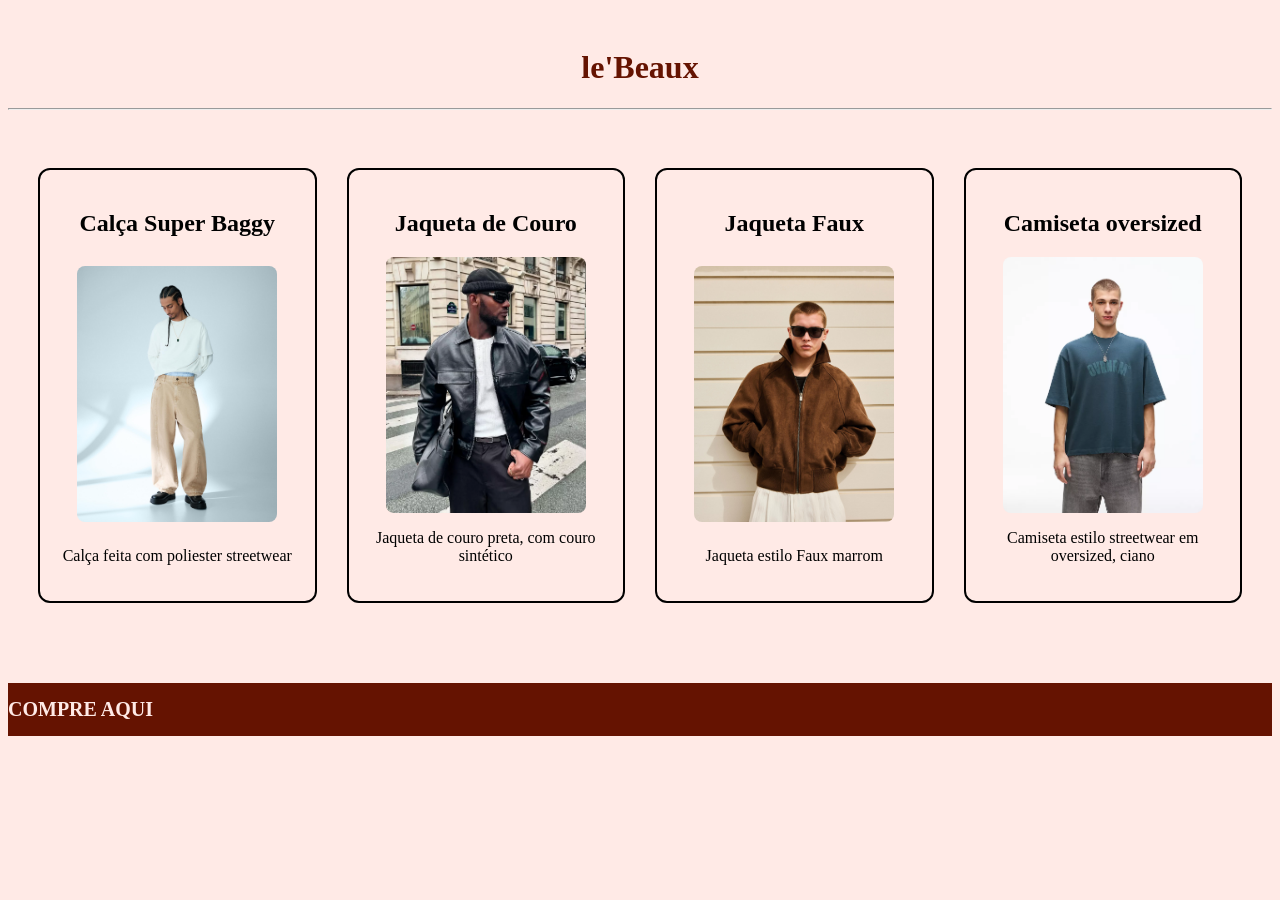
<file: atividade3/index.html>
<!DOCTYPE html>
<html lang="pt-br">
<head>
    <meta charset="UTF-8">
    <meta name="viewport" content="width=device-width, initial-scale=1.0">
    <link rel="stylesheet" href="style.css">
    <title>le'Beaux</title>
    <!--Trabalho em Dupla
    - Felipe Bortoto dos Santos
    - Nathan Rodrigues Fraile Veiga
    -->
</head>
<body>
    <header>
        <div class = cabecalho>
            <h1>le'Beaux</h1>
            <hr>
        </div>
    </header>

        <div class = grid-container>
            <div class = grid-item>
                <h2>Calça Super Baggy</h2>
                <img src="imagens/Calça.jpg" alt="foto de calça">
                <p>Calça feita com poliester streetwear</p>
            </div>
            <div class = grid-item>
                <h2>Jaqueta de Couro</h2>
                <img src="imagens/jaquetaCouro.webp" alt="foto jaqueta de couro">
                <p>Jaqueta de couro preta, com couro sintético</p>
            </div>
            <div class = grid-item>
                <h2>Jaqueta Faux</h2>
                <img src="imagens/jaquetaFaux.jpg" alt="foto jaqueta faux">
                <p>Jaqueta estilo Faux marrom</p>
            </div>
            <div class = grid-item>
                <h2>Camiseta oversized</h2>
                <img src="imagens/camisetaAlgodao.webp" alt="foto camiseta algodão">
                <p>Camiseta estilo streetwear em oversized, ciano</p>
            </div>
        </div>
        

    <footer>
        <div class="letreiro-container">
            <p class="letreiro-texto">COMPRE AQUI</p>
        </div>
    </footer>
</body>
</html>
</file>
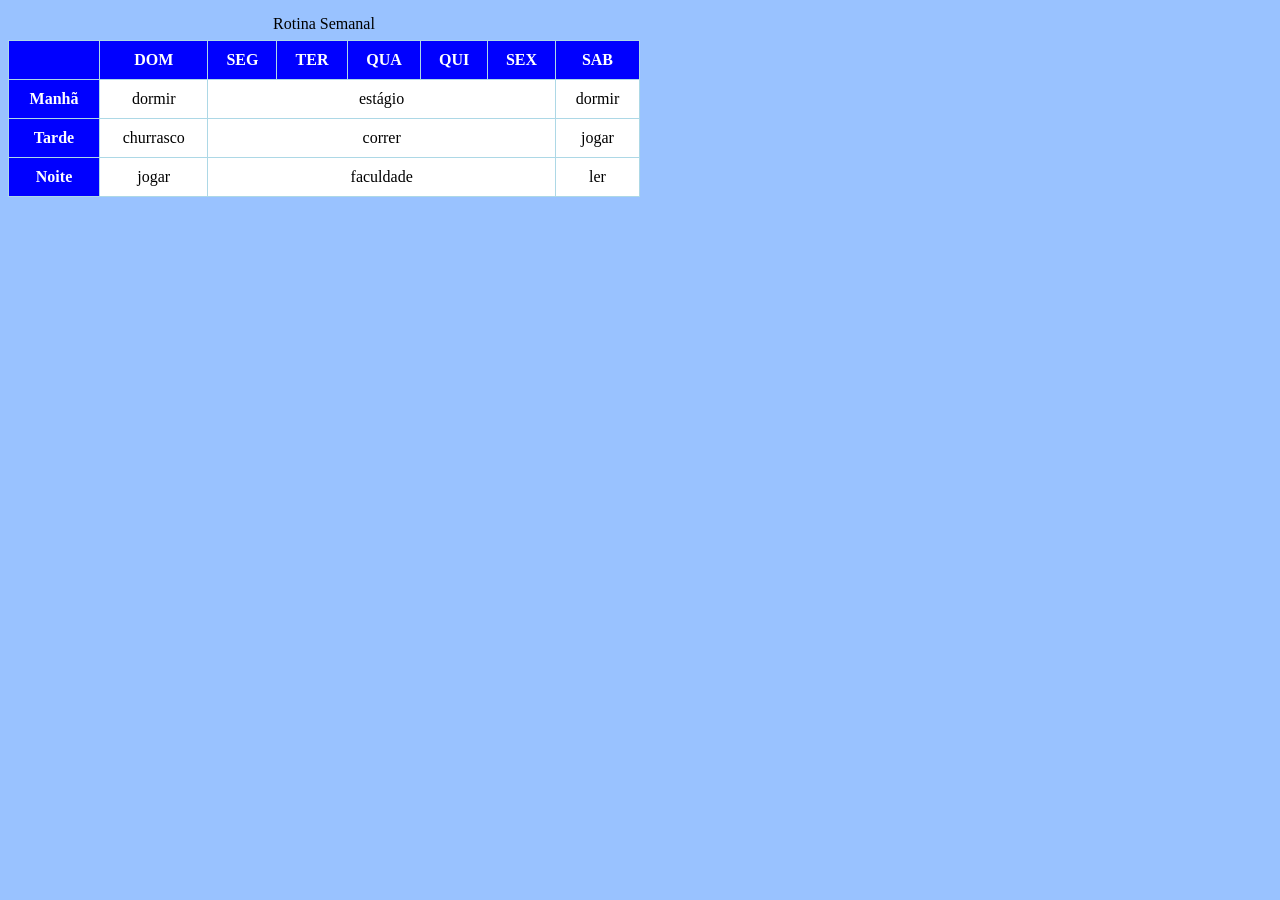
<file: atividade4/index.html>
<!DOCTYPE html>
<html lang="en">
<head>
    <meta charset="UTF-8">
    <meta name="viewport" content="width=device-width, initial-scale=1.0">
    <title>Tabela Rotina</title>
    <style>
        body{
            background-color: #99C2FF;
        }
        table{
            width: 50%;
        }

        table,td,th{
            border: 1px solid lightblue;
            border-collapse: collapse;
            text-align: center;
        }

        td, th{
            padding: 10px;
        }

        tr:hover td, tr hover th {background-color: lightblue;}

        caption{
            margin: 7px;
        }

        
        th {
            background-color: blue;
            color: white;
        }

        td{
            background-color: white;
        }
    </style>
</head>
<body>
    <table border="1">
        <caption>Rotina Semanal</caption>
        <tr>
            <th> </th>
            <th>DOM</th>
            <th>SEG</th>
            <th>TER</th>
            <th>QUA</th>
            <th>QUI</th>
            <th>SEX</th>
            <th>SAB</th>
        </tr>

        <tr>
            <th>Manhã</th>
            <td>dormir</td>
            <td colspan="5">estágio</td>
            <td>dormir</td>
        </tr>

        <tr>
            <th>Tarde</th>
            <td>churrasco</td>
            <td colspan="5">correr</td>
            <td>jogar</td>
        </tr>

        <tr>
            <th>Noite</th>
            <td>jogar</td>
            <td colspan="5">faculdade</td>
            <td>ler</td>
        </tr>
    </table>
</body>
</html>
</file>
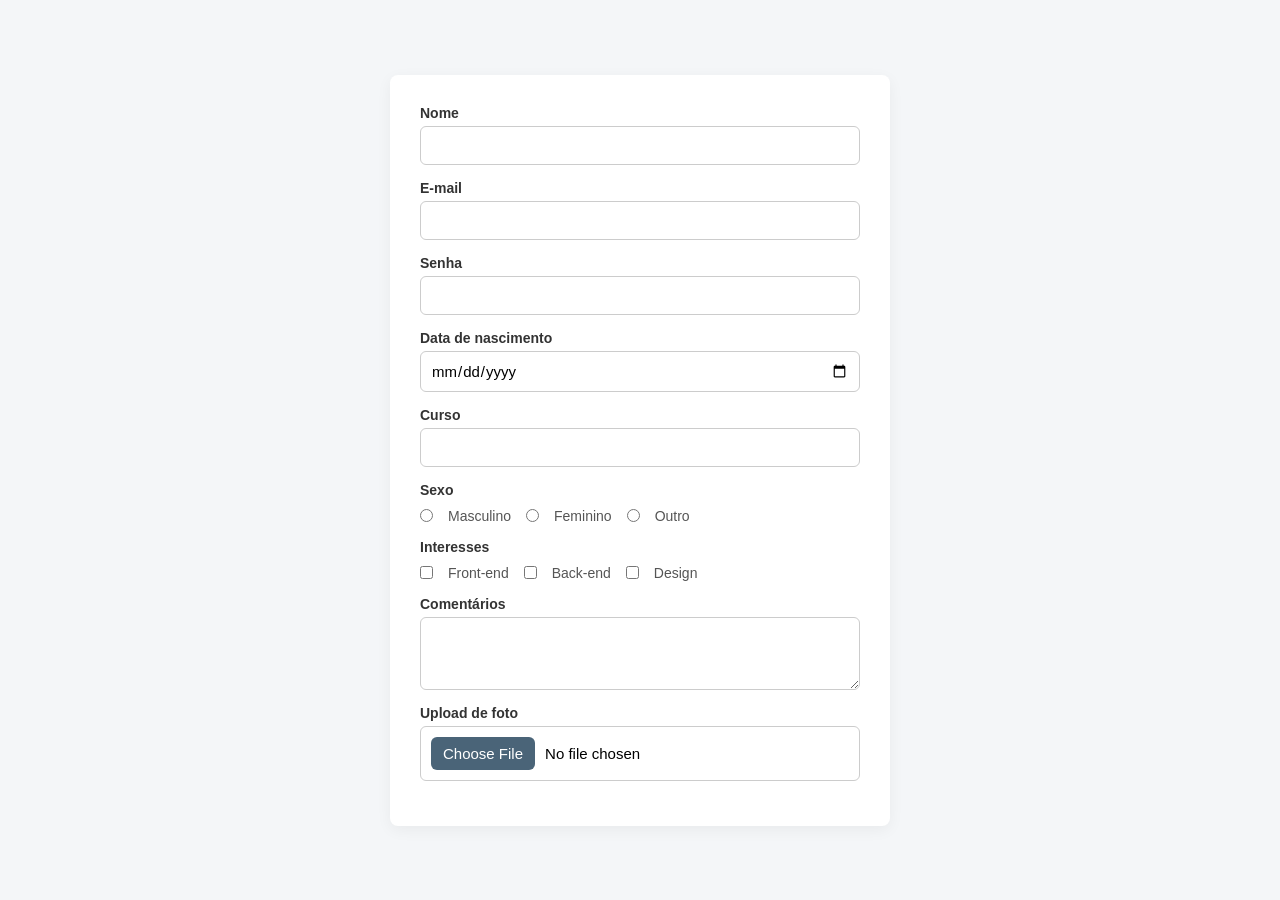
<file: atividade5/index.html>
<!DOCTYPE html>
<html lang="pt-BR">
<head>
    <meta charset="UTF-8">
    <meta name="viewport" content="width=device-width, initial-scale=1.0">
    <title>Atividade - Formulário</title>
    <style>
        * {
            margin: 0;
            padding: 0;
            box-sizing: border-box;
            font-family: Arial, sans-serif;
        }

        body {
            background-color: #f4f6f8;
            display: flex;
            justify-content: center;
            align-items: center;
            min-height: 100vh;
            padding: 20px;
        }

        .form-container {
            background-color: #ffffff;
            width: 100%;
            max-width: 500px;
            padding: 30px;
            border-radius: 8px;
            box-shadow: 0 4px 15px rgba(0, 0, 0, 0.05);
        }

        .input-group {
            display: flex;
            flex-direction: column;
            margin-bottom: 15px;
        }

        .input-group label {
            margin-bottom: 5px;
            font-size: 14px;
            font-weight: bold;
            color: #333;
        }

        input[type="text"],
        input[type="email"],
        input[type="password"],
        input[type="date"],
        textarea,
        input[type="file"] {
            padding: 10px;
            border: 1px solid #ccc;
            border-radius: 6px; 
            font-size: 15px;
            transition: all 0.3s ease;
        }

        input[type="text"]:focus,
        input[type="email"]:focus,
        input[type="password"]:focus,
        input[type="date"]:focus,
        textarea:focus {
            outline: none;
            border-color: #4A6478;
            box-shadow: 0 0 5px rgba(74, 100, 120, 0.3);
        }

        .radio-group,
        .checkbox-group {
            display: flex;
            gap: 15px;
            align-items: center;
            margin-top: 5px;
        }

        .radio-group label,
        .checkbox-group label {
            font-weight: normal;
            margin-bottom: 0;
            color: #555;
        }

        input[type="file"]::file-selector-button {
            padding: 8px 12px;
            background-color: #4A6478;
            color: white;
            border: none;
            border-radius: 6px;
            cursor: pointer;
            transition: background-color 0.3s ease;
            margin-right: 10px;
        }

        input[type="file"]::file-selector-button:hover {
            background-color: #385166;
        }
    </style>
</head>
<body>

    <div class="form-container">
        <form action="#" method="POST">
            
            <div class="input-group">
                <label for="nome">Nome</label>
                <input type="text" id="nome" name="nome" required>
            </div>

            <div class="input-group">
                <label for="email">E-mail</label>
                <input type="email" id="email" name="email" required>
            </div>

            <div class="input-group">
                <label for="senha">Senha</label>
                <input type="password" id="senha" name="senha" required>
            </div>

            <div class="input-group">
                <label for="data-nasc">Data de nascimento</label>
                <input type="date" id="data-nasc" name="data-nasc" required>
            </div>

            <div class="input-group">
                <label for="curso">Curso</label>
                <input type="text" id="curso" name="curso" required>
            </div>

            <div class="input-group">
                <label>Sexo</label>
                <div class="radio-group">
                    <input type="radio" id="masculino" name="sexo" value="Masculino">
                    <label for="masculino">Masculino</label>
                    
                    <input type="radio" id="feminino" name="sexo" value="Feminino">
                    <label for="feminino">Feminino</label>
                    
                    <input type="radio" id="outro" name="sexo" value="Outro">
                    <label for="outro">Outro</label>
                </div>
            </div>

            <div class="input-group">
                <label>Interesses</label>
                <div class="checkbox-group">
                    <input type="checkbox" id="frontend" name="interesses" value="Front-end">
                    <label for="frontend">Front-end</label>
                    
                    <input type="checkbox" id="backend" name="interesses" value="Back-end">
                    <label for="backend">Back-end</label>
                    
                    <input type="checkbox" id="design" name="interesses" value="Design">
                    <label for="design">Design</label>
                </div>
            </div>

            <div class="input-group">
                <label for="comentarios">Comentários</label>
                <textarea id="comentarios" name="comentarios" rows="3"></textarea>
            </div>

            <div class="input-group">
                <label for="foto">Upload de foto</label>
                <input type="file" id="foto" name="foto" accept="image/*">
            </div>
            
        </form>
    </div>

</body>
</html>
</file>
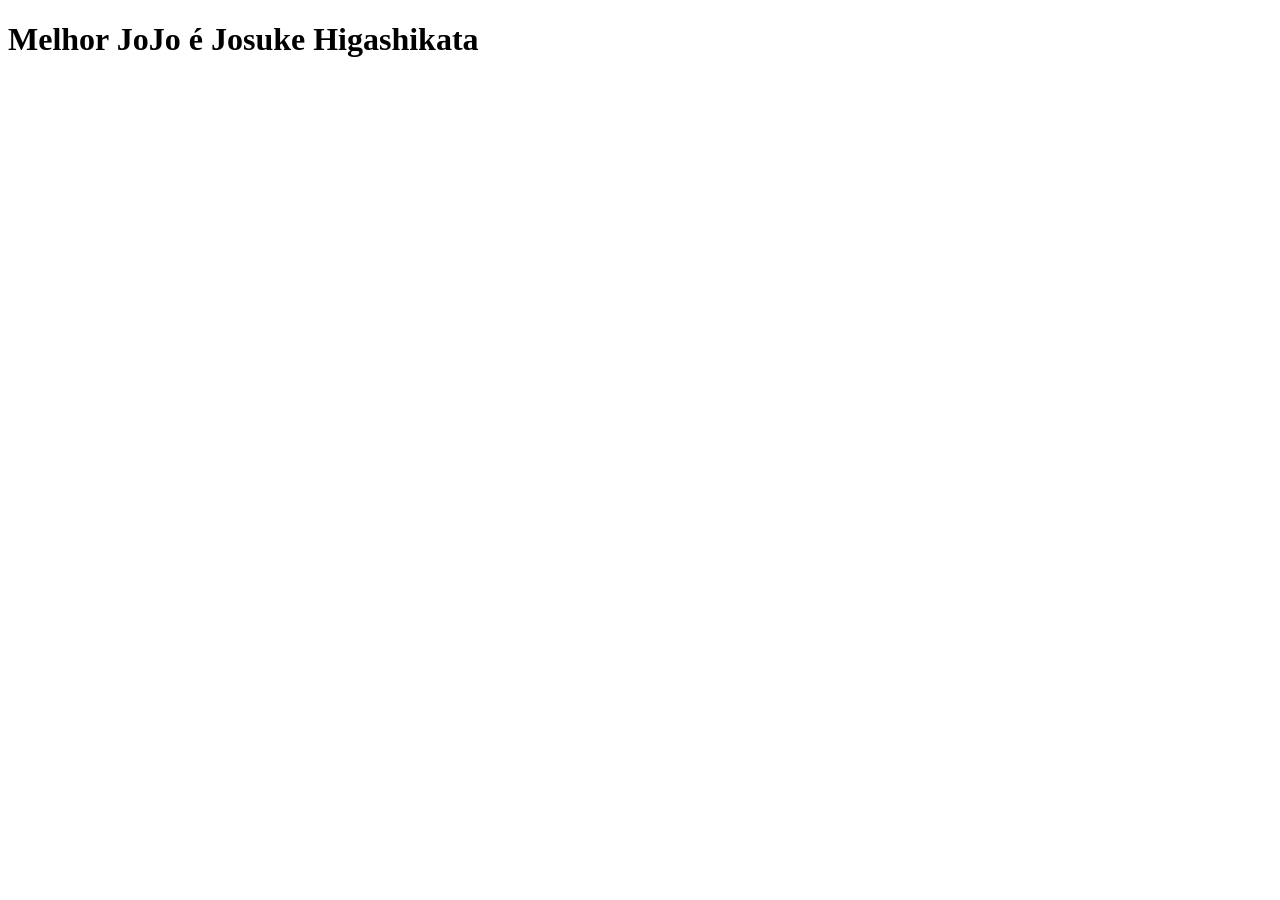
<file: atividade1/bestJojo.html>
<!DOCTYPE html>
<html lang="en">
<head>
    <meta charset="UTF-8">
    <meta name="viewport" content="width=device-width, initial-scale=1.0">
    <title>Melhor Jojo</title>
</head>
<body>
    <h1>Melhor JoJo é Josuke Higashikata</h1>
</body>
</html>
</file>
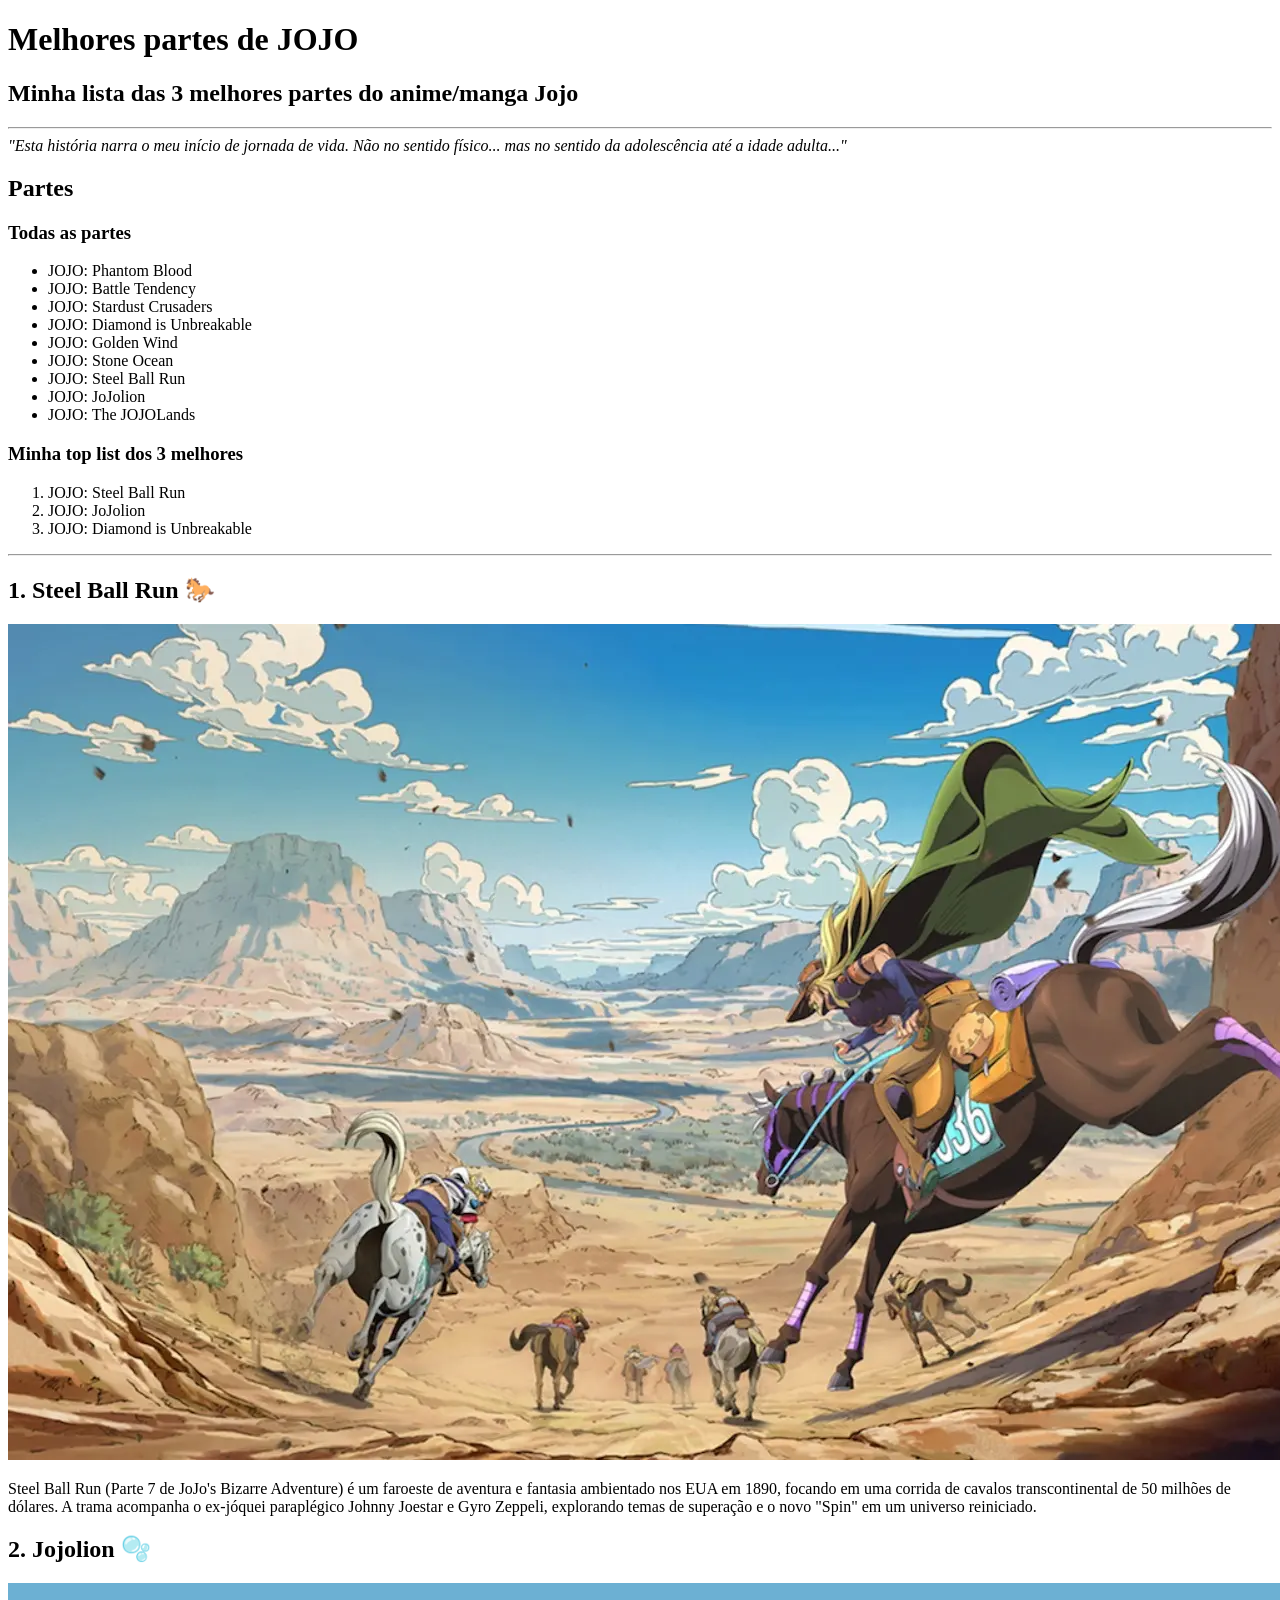
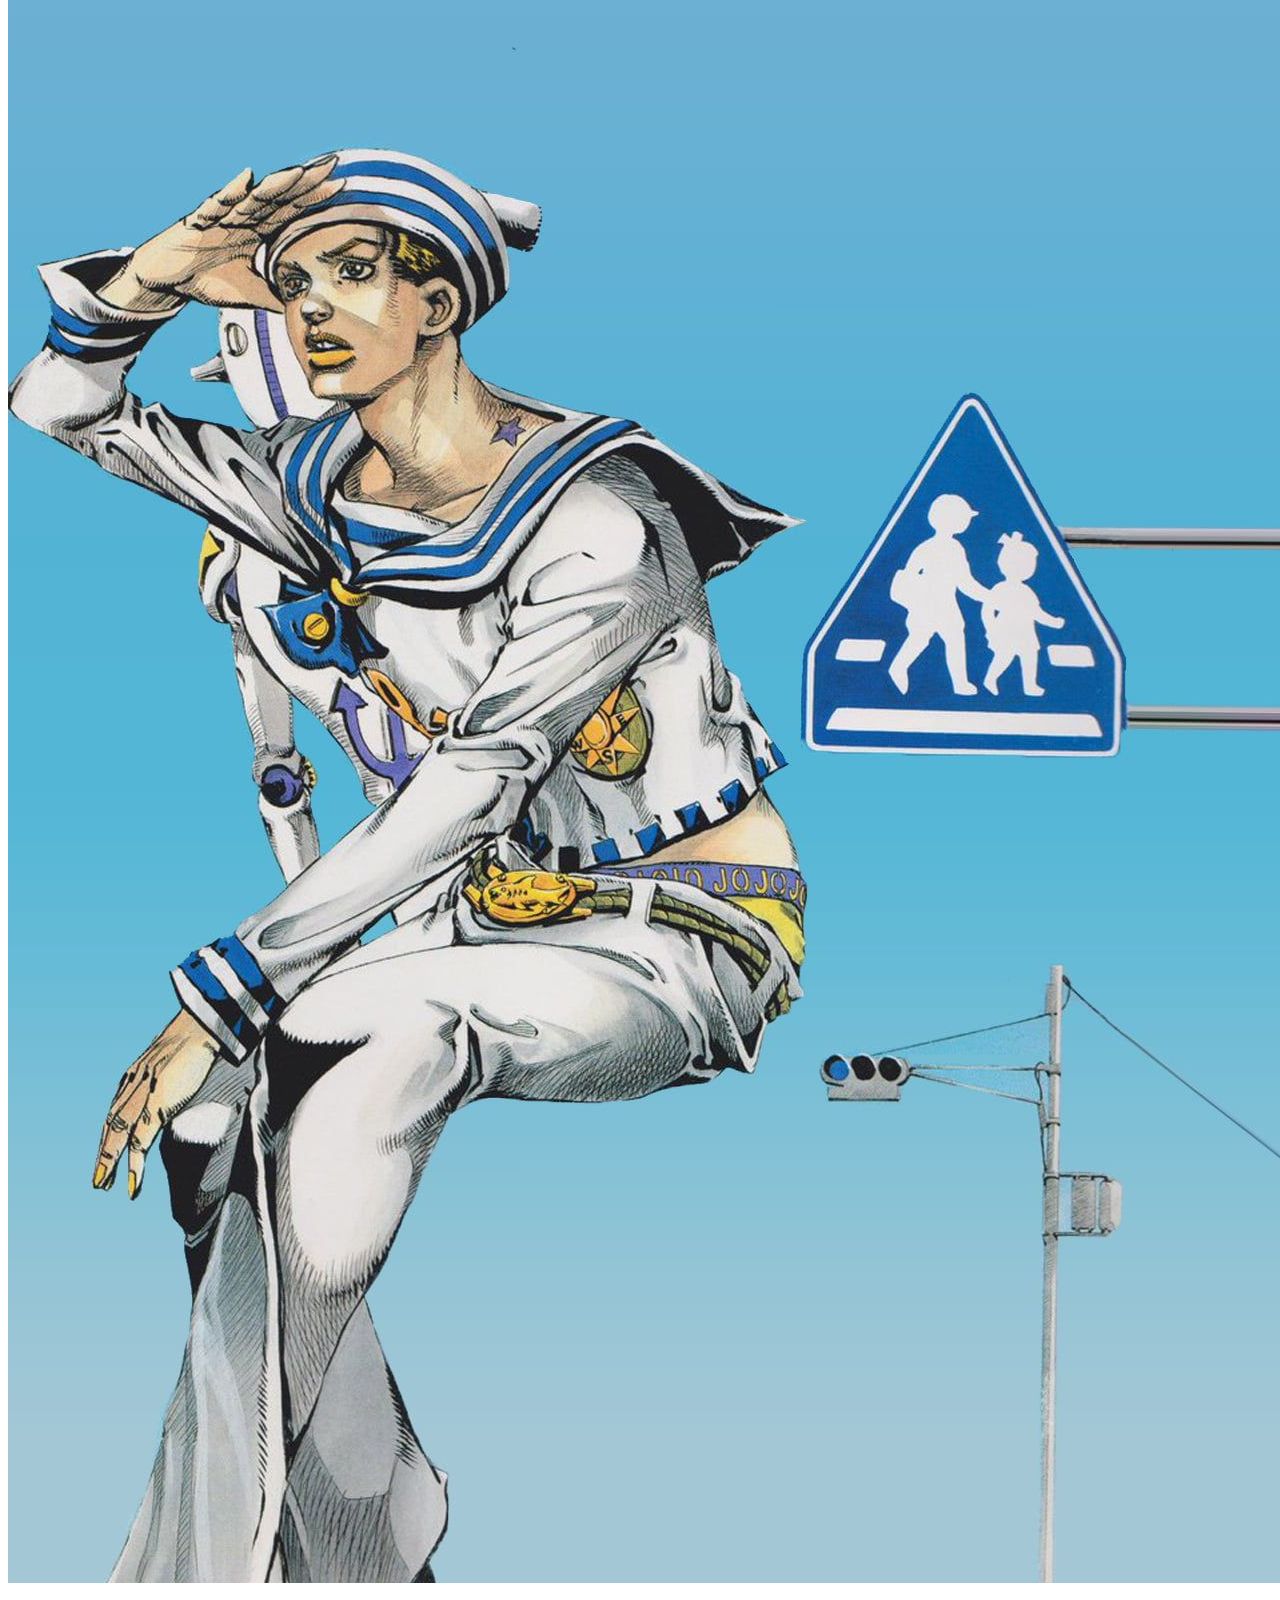
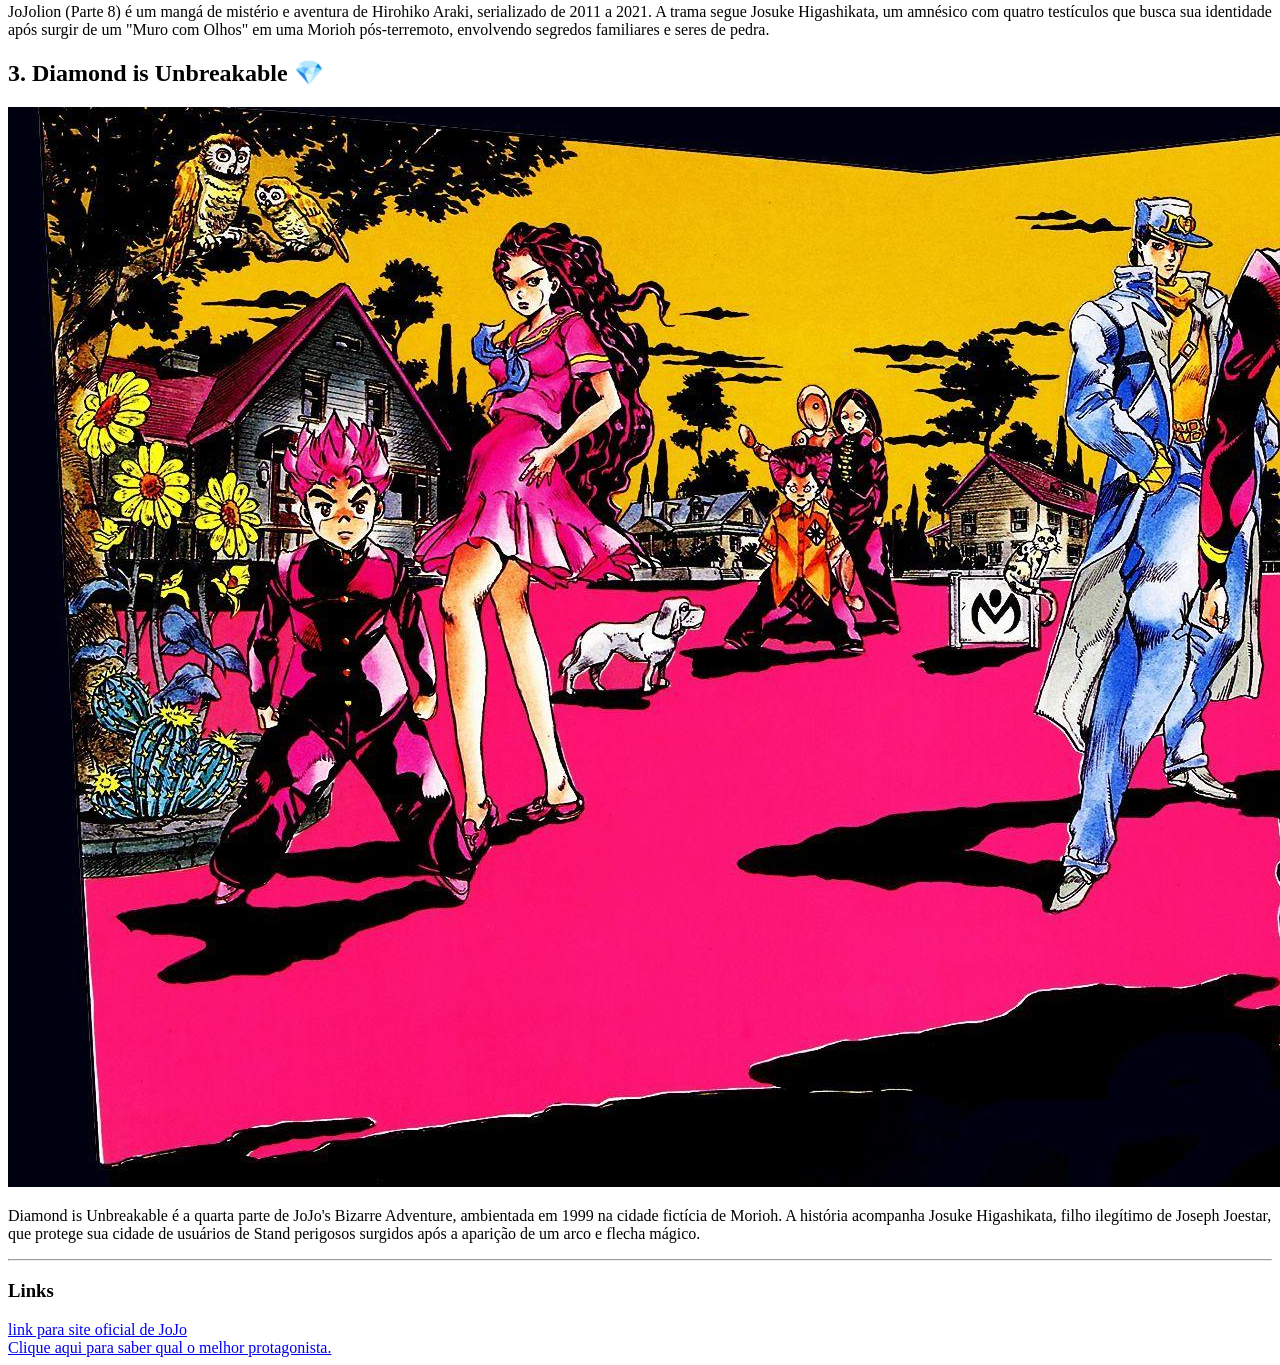
<file: atividade1/jojo.index.html>
<!DOCTYPE html>
<html lang="pt-br">
<head>
    <meta charset="UTF-8">
    <meta name="viewport" content="width=device-width, initial-scale=1.0">
    <title>JoJo</title>
    <link rel="icon" href="imgJoJo/jojofavicon.jpg" type="image/x-icon">
    <!--    
     Nome: Felipe Bortoto dos Santos
     Matrícula: 251072118
    -->
</head>
<body>
    <main>
        <header>
            <h1>Melhores partes de JOJO</h1>
                    
            <h2>Minha lista das 3 melhores partes do anime/manga Jojo</h2>
             <hr>
             <em>"Esta história narra o meu início de jornada de vida. Não no sentido físico... mas no sentido da adolescência até a idade adulta..."</em>
        </header>


        <section>
            <h2>Partes</h2>
            <h3>Todas as partes</h3>
            <ul>
                <li>JOJO: Phantom Blood </li>
                <li>JOJO: Battle Tendency </li>
                <li>JOJO: Stardust Crusaders </li>
                <li>JOJO: Diamond is Unbreakable </li>
                <li>JOJO: Golden Wind </li>
                <li>JOJO: Stone Ocean </li>
                <li>JOJO: Steel Ball Run </li>
                <li>JOJO: JoJolion </li>
                <li>JOJO: The JOJOLands </li>
            </ul>
            <h3>Minha top list dos 3 melhores</h3>
            <ol>
                <li>JOJO: Steel Ball Run </li>
                <li>JOJO: JoJolion </li>
                <li>JOJO: Diamond is Unbreakable </li>
            </ol>
        </section>
        <hr>
        <section>
            <h2>1. Steel Ball Run &#128014;</h2>
            <img src="imgJoJo/JoJOsbr.jpg" alt="Imagem exemplo da parte Steel ball run">
            <p>Steel Ball Run (Parte 7 de JoJo's Bizarre Adventure) é um faroeste de aventura e fantasia ambientado nos EUA em 1890, focando em uma corrida de cavalos transcontinental de 50 milhões de dólares. A trama acompanha o ex-jóquei paraplégico Johnny Joestar e Gyro Zeppeli, explorando temas de superação e o novo "Spin" em um universo reiniciado.</p>

            <h2>2. Jojolion &#129767; </h2>
            <img src="imgJoJo/jojolion.jpg" alt="Imagem exemplo da parte Jojolion">
            <p>JoJolion (Parte 8) é um mangá de mistério e aventura de Hirohiko Araki, serializado de 2011 a 2021. A trama segue Josuke Higashikata, um amnésico com quatro testículos que busca sua identidade após surgir de um "Muro com Olhos" em uma Morioh pós-terremoto, envolvendo segredos familiares e seres de pedra.</p>

            <h2>3. Diamond is Unbreakable &#x1F48E;</h2>
            <img src="imgJoJo/diamond.jpg" alt="Imagem exemplo da parte Diamond is Unbreakable">
            <p>Diamond is Unbreakable é a quarta parte de JoJo's Bizarre Adventure, ambientada em 1999 na cidade fictícia de Morioh. A história acompanha Josuke Higashikata, filho ilegítimo de Joseph Joestar, que protege sua cidade de usuários de Stand perigosos surgidos após a aparição de um arco e flecha mágico.</p>
        </section>

    <footer>
        <hr>
        <h3>Links</h3>
        <a href="https://jojo-portal.com/en/" target="_blank">link para site oficial de JoJo</a>
        <br>
        <a href="bestJojo.html">Clique aqui para saber qual o melhor protagonista.</a>
    </footer>
    </main>
</body>
</html>
</file>
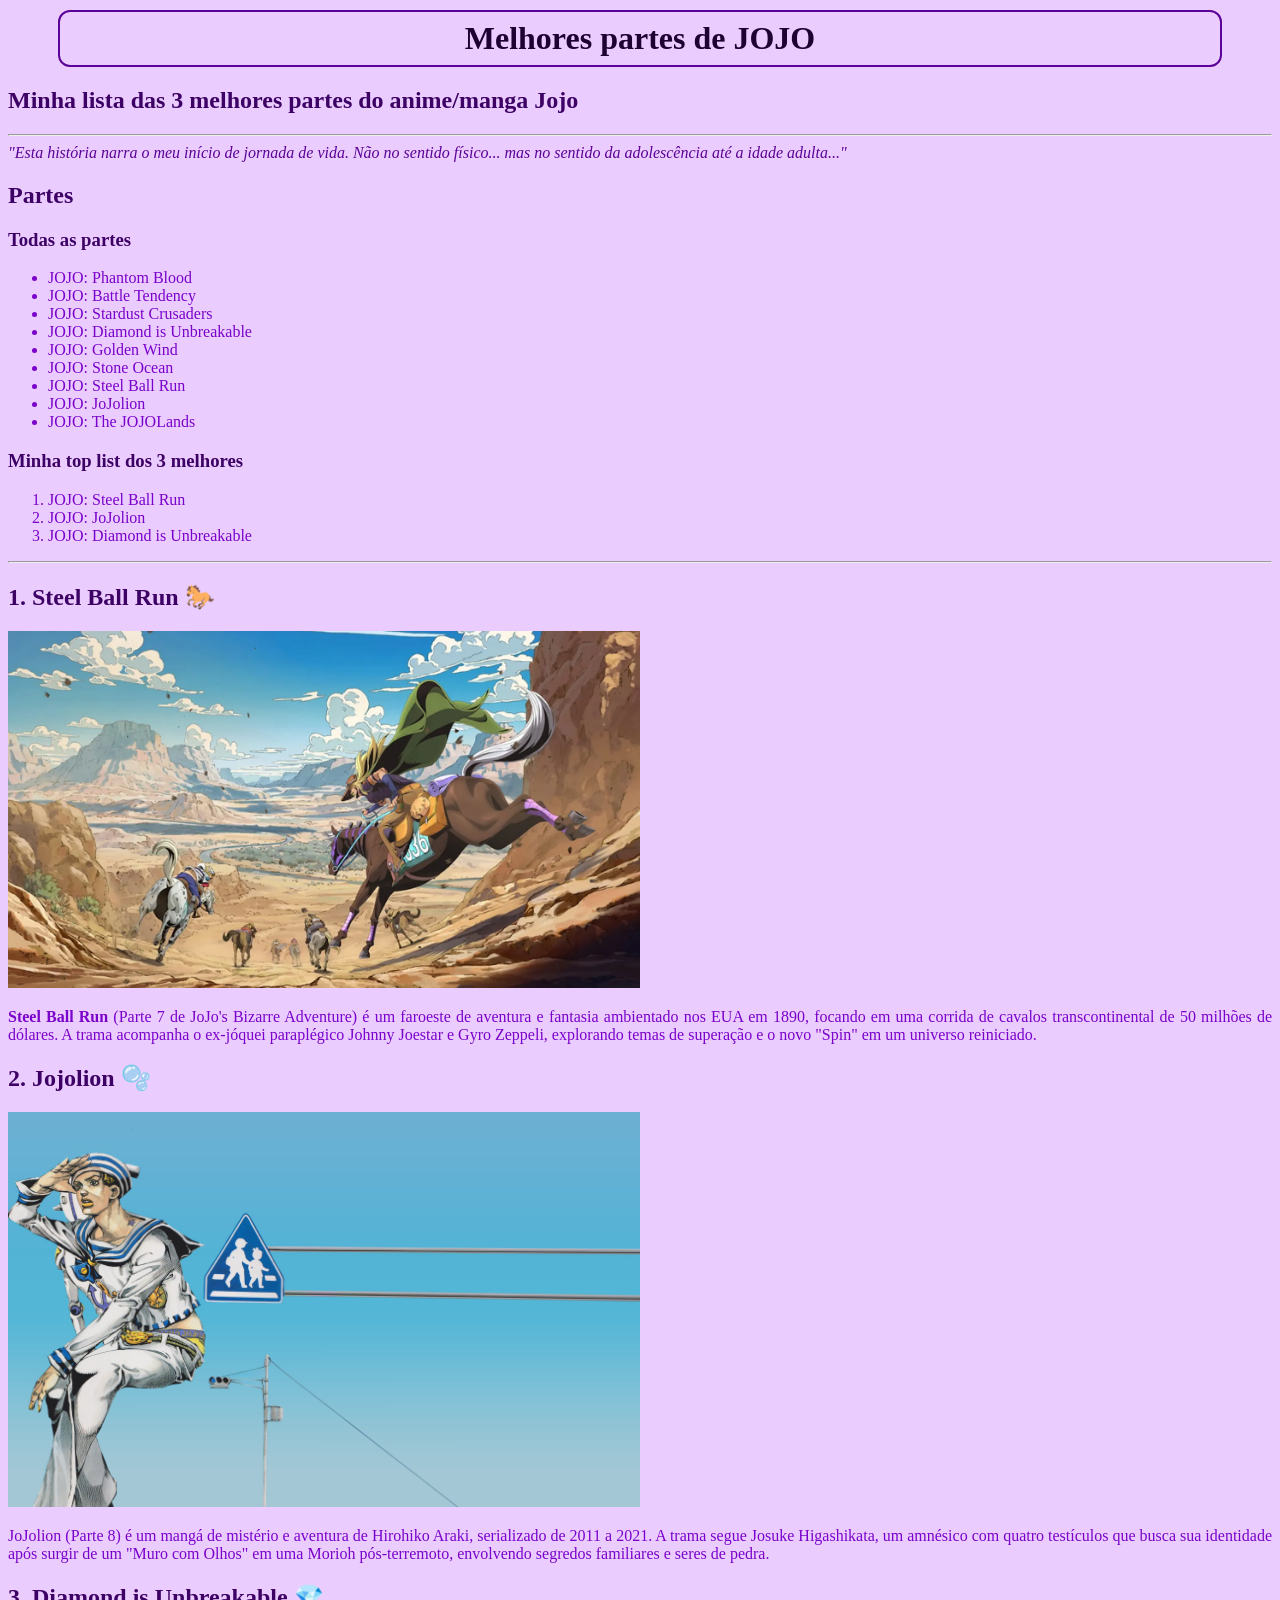
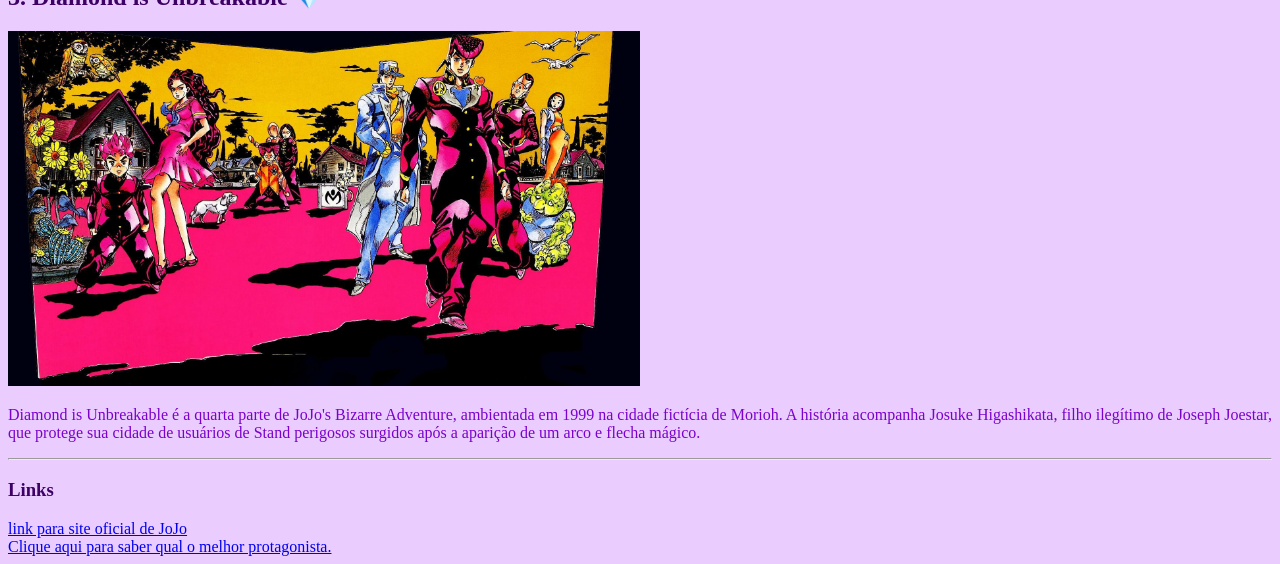
<file: atividade2/jojo.index.html>
<!DOCTYPE html>
<html lang="pt-br">
<head>
    <meta charset="UTF-8">
    <meta name="viewport" content="width=device-width, initial-scale=1.0">
    <title>JoJo com CSS</title>
    <link rel="icon" href="imgJoJo/jojofavicon.jpg" type="image/x-icon">
    <link rel="stylesheet" href="styles.css">
    <!--    
     Nome: Felipe Bortoto dos Santos
     Matrícula: 251072118
    -->
</head>
<body>
    <main>
        <header>
            <h1>Melhores partes de JOJO</h1>
                    
            <h2>Minha lista das 3 melhores partes do anime/manga Jojo</h2>
             <hr>
             <em id="citacao">"Esta história narra o meu início de jornada de vida. Não no sentido físico... mas no sentido da adolescência até a idade adulta..."</em>
        </header>


        <section class="listas">
            <h2>Partes</h2>
            <h3>Todas as partes</h3>
            <ul>
                <li>JOJO: Phantom Blood </li>
                <li>JOJO: Battle Tendency </li>
                <li>JOJO: Stardust Crusaders </li>
                <li>JOJO: Diamond is Unbreakable </li>
                <li>JOJO: Golden Wind </li>
                <li>JOJO: Stone Ocean </li>
                <li>JOJO: Steel Ball Run </li>
                <li>JOJO: JoJolion </li>
                <li>JOJO: The JOJOLands </li>
            </ul>
            <h3>Minha top list dos 3 melhores</h3>
            <ol>
                <li>JOJO: Steel Ball Run </li>
                <li>JOJO: JoJolion </li>
                <li>JOJO: Diamond is Unbreakable </li>
            </ol>
        </section>
        <hr>
        <section id="sbr">
            <h2>1. Steel Ball Run &#128014;</h2>
            <img src="imgJoJo/JoJOsbr.jpg" alt="Imagem exemplo da parte Steel ball run">
            <p><b>Steel Ball Run    </b>(Parte 7 de JoJo's Bizarre Adventure) é um faroeste de aventura e fantasia ambientado nos EUA em 1890, focando em uma corrida de cavalos transcontinental de 50 milhões de dólares. A trama acompanha o ex-jóquei paraplégico Johnny Joestar e Gyro Zeppeli, explorando temas de superação e o novo "Spin" em um universo reiniciado.</p>

            <h2>2. Jojolion &#129767; </h2>
            <img src="imgJoJo/jojolion.jpg" alt="Imagem exemplo da parte Jojolion">
            <p>JoJolion (Parte 8) é um mangá de mistério e aventura de Hirohiko Araki, serializado de 2011 a 2021. A trama segue Josuke Higashikata, um amnésico com quatro testículos que busca sua identidade após surgir de um "Muro com Olhos" em uma Morioh pós-terremoto, envolvendo segredos familiares e seres de pedra.</p>

            <h2>3. Diamond is Unbreakable &#x1F48E;</h2>
            <img src="imgJoJo/diamond.jpg" alt="Imagem exemplo da parte Diamond is Unbreakable">
            <p>Diamond is Unbreakable é a quarta parte de JoJo's Bizarre Adventure, ambientada em 1999 na cidade fictícia de Morioh. A história acompanha Josuke Higashikata, filho ilegítimo de Joseph Joestar, que protege sua cidade de usuários de Stand perigosos surgidos após a aparição de um arco e flecha mágico.</p>
        </section>

    <footer>
        <hr>
        <h3>Links</h3>
        <a href="https://jojo-portal.com/en/" target="_blank">link para site oficial de JoJo</a>
        <br>
        <a href="bestJojo.html">Clique aqui para saber qual o melhor protagonista.</a>
    </footer>
    </main>
</body>
</html>
</file>
<file: atividade3/style.css>
body {
    background-color: #FFEAE6;
}

.cabecalho {
    text-align: center;
    color: #651301;
    padding: 20px 0;
}

.grid-container {
    display: grid;
    grid-template-columns: repeat(auto-fit, minmax(250px, 1fr));
    gap: 30px; 
    padding: 30px;
    box-sizing: border-box; 
    width: 100%;
}

.grid-item {
    border-color: black;
    border: 2px solid;
    border-radius: 12px;
    padding: 20px;
    font-size: 16px;
    text-align: center;
    
    /* flexbox*/
    display: flex;
    flex-direction: column;
    align-items: center; 
    justify-content: space-between; 
}

.grid-item:hover {
    transform: translateY(-10px);
    box-shadow: 0 10px 20px rgba(0,0,0,0.1);
}


img {
    width: 100%;
    max-width: 200px; 
    height: auto;
    border-radius: 8px;
    object-fit: cover;
}

footer {
    background-color: #651301;
    color: #FFEAE6; 
    padding: 15px 0;
    overflow: hidden; 
    width: 100%;
    margin-top: 50px;
}

.letreiro-texto {
    margin: 0;
    font-size: 20px;
    font-weight: bold;
    white-space: nowrap; 
    display: inline-block;
    
    animation: moverLetreiro 10s linear infinite;
}

@keyframes moverLetreiro {
    0% {
        transform: translateX(-100%); 
    }
    100% {
        transform: translateX(100vw); 
    }
}
</file>
<file: atividade2/styles.css>
/* estilização basica */

body{
    background-color: #EACDFE;
}

/* h1 com borda, cor, e box model*/
h1 {
    color: #1E0132;
    text-align: center;
    border-style: solid;
    border-width: 2px;
    border-color: #5B0297;
    border-radius: 12px;
    margin: 10px 50px;
    padding: 8px;
}

h2, h3, hr{
    color: #3D0165;
}

p{
    font-family: 'Times New Roman', Times, serif;
    text-align: justify;
    color: #7A02CA;
    size: 18px;
}

/* classe*/
.listas{
    color: #7A02CA;
}

/* id */
#sbr{
    text-shadow: #1E0132;
}

#citacao{
    color: #5B0297;
}

img{    
    width: 50%;
    height: auto; 
}
</file>
